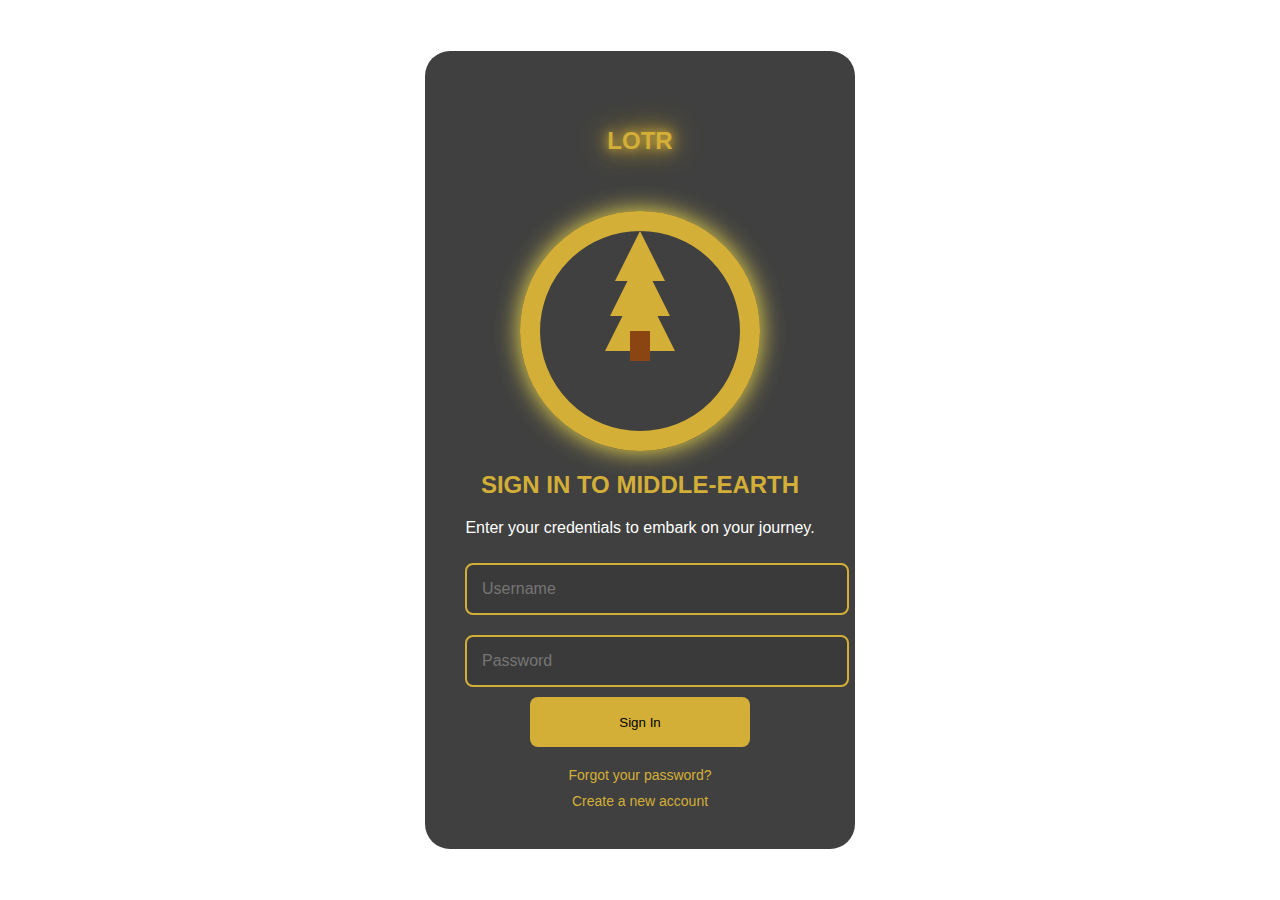
<file: index.html>
<!DOCTYPE html>
<html lang="en">
<head>
    <meta charset="UTF-8">
    <meta name="viewport" content="width=device-width, initial-scale=1.0">
    <title>Sign In to Middle-Earth</title>
    <link rel="stylesheet" href="style.css">
</head>
<body>
    <div class="container">
        <div class="lotr-logo">
            <div class="lotr-text">LOTR</div>
        </div>
        <div class="ring">
            <div class="tree">
                <div class="tree-top"></div>
                <div class="tree-middle"></div>
                <div class="tree-bottom"></div>
                <div class="tree-trunk"></div>
            </div>
        </div>
        <h1>Sign In to Middle-Earth</h1>
        <p>Enter your credentials to embark on your journey.</p>
        
        <form action="index2.html">
            <input type="text" placeholder="Username">
            <input type="password" placeholder="Password">
            <button type="submit">Sign In</button>
        </form>
         
        <div class="links">
            <a href="#">Forgot your password?</a>
            <a href="#">Create a new account</a>
        </div>
    </div>
</body>
</html>
</file>
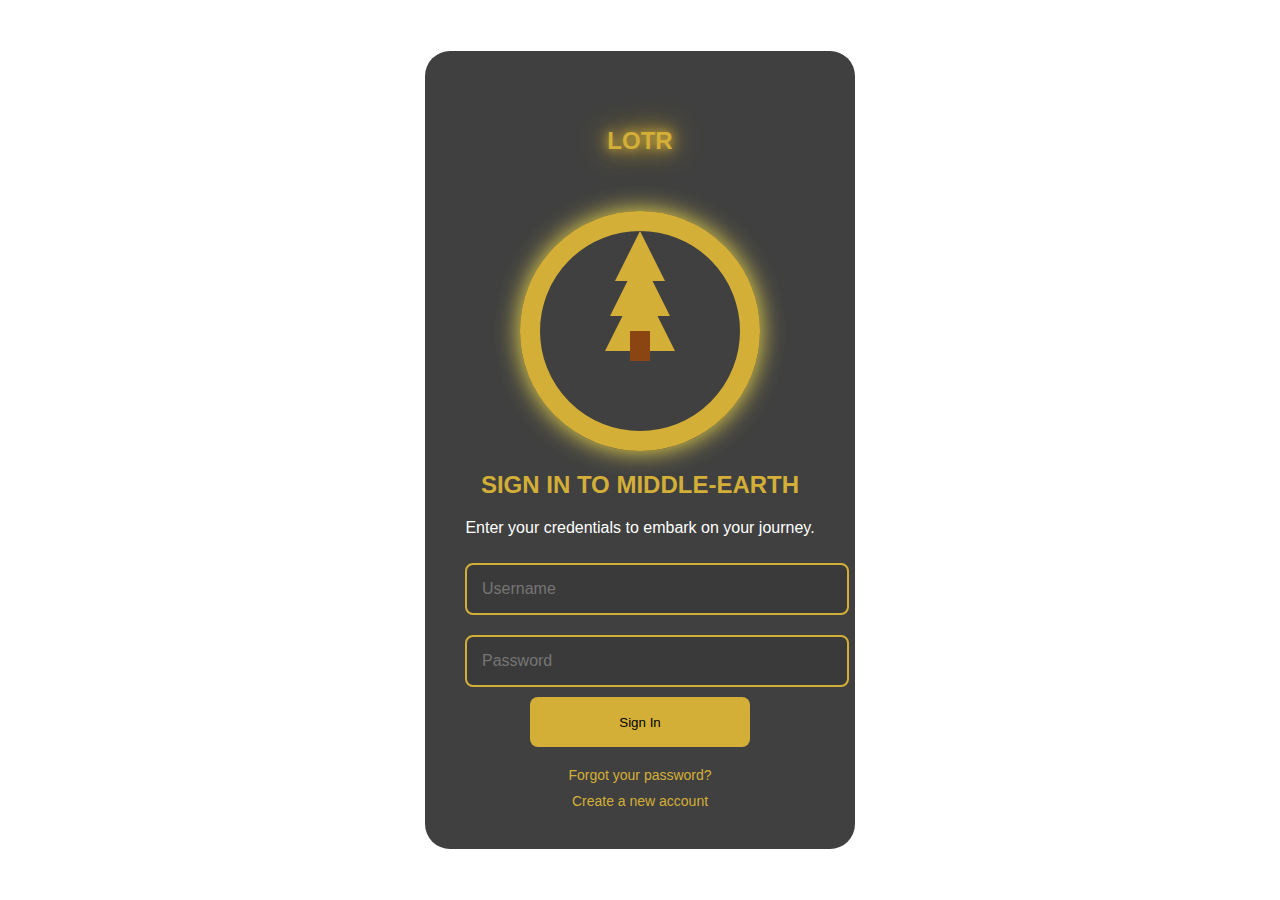
<file: index2.html>
<!DOCTYPE html>
<html lang="en">
<head>
    <meta charset="UTF-8">
    <meta name="viewport" content="width=device-width, initial-scale=1.0">
    <title>Sign In to Middle-Earth</title>
    <link rel="stylesheet" href="style2.css">
</head>
<body>
    <div class="container">
        <div class="lotr-logo">
            <div class="lotr-text">LOTR</div>
        </div>

      
        <div class="ring">
            <div class="tree">
                <div class="tree-top"></div>
                <div class="tree-middle"></div>
                <div class="tree-bottom"></div>
                <div class="tree-trunk"></div>
            </div>
        </div>
        <h1>Sign In to Middle-Earth</h1>
        <p>Enter your credentials to embark on your journey.</p>
        
        <form action="index.html">
            <input type="text" placeholder="Username">
            <input type="password" placeholder="Password">
            <button type="submit">Sign In</button>
        </form>
         
        <div class="links">
            <a href="#">Forgot your password?</a>
            <a href="#">Create a new account</a>
        </div>
    </div>
</body>
</html>
</file>
<file: style.css>
body {
    margin: 0;
    padding: 0;
    height: 100vh;
    background-image: url(https://64.media.tumblr.com/171b4aefa2097917b23e136c15412d05/tumblr_ogh539t2xG1vtr55to1_500.gif);
    background-size: cover;
    background-position: center;
    display: flex;
    justify-content: center;
    align-items: center;
    font-family: 'Arial', sans-serif;
    transition: background-image 0.5s ease-in-out;
}

.container {
    position: relative;
    text-align: center;
    background-color: rgba(0, 0, 0, 0.75);
    padding: 40px;
    border-radius: 25px;
    width: 350px;
    color: #fff;
    box-shadow: 0 0 25px rgba(255, 255, 255, 0.2);
}

.ring {
    width: 200px;
    height: 200px;
    border: 20px solid #d4af37;
    border-radius: 50%;
    margin: 0 auto 20px;
    position: relative;
    animation: ringGlow 2s infinite ease-in-out;
    box-shadow: 0 0 25px #f4e04d;
}

@keyframes ringGlow {
    0% {
        box-shadow: 0 0 20px #d4af37, 0 0 30px #d4af37;
    }
    50% {
        box-shadow: 0 0 30px #d4af37, 0 0 40px #d4af37;
    }
    100% {
        box-shadow: 0 0 20px #d4af37, 0 0 30px #d4af37;
    }
}

/* Heading */
h1 {
    font-size: 24px;
    color: #d4af37;
    text-transform: uppercase;
    margin-bottom: 20px;
}

form input {
    width: 100%;
    padding: 15px;
    margin: 10px 0;
    border: 2px solid #d4af37;
    border-radius: 8px;
    background-color: #3a3a3a;
    color: #fff;
    font-size: 16px;
    outline: none;
    transition: border 0.3s ease;
}

form input:focus {
    border: 2px solid #f4e04d;
}
form button{
    height: 50px;
    width: 220px;
    border: 5px;
    border-radius: 8px;
    background-color: #d4af37;
}



.links {
    margin-top: 20px;
}

.links a {
    color: #d4af37;
    text-decoration: none;
    font-size: 14px;
    margin-top: 10px;
    display: block;
}

.links a:hover {
    text-decoration: underline;
}
.lotr-logo {
    position: relative;
    width: 100px;
    height: 100px;
    margin: 0 auto 20px;
}

.lotr-logo .lotr-text {
    position: absolute;
    top: 50%;
    left: 50%;
    transform: translate(-50%, -50%);
    font-size: 24px;
    font-weight: bold;
    color: #d4af37;
    text-shadow: 0 0 10px #d4af37, 0 0 20px #d4af37, 0 0 30px #d4af37;
    font-family: 'Ringbearer', sans-serif; 
}
.tree {
    position: relative;
    width: 0;
    height: 0;
    margin: 0 auto;
}

.tree-top, .tree-middle, .tree-bottom {
    position: absolute;
    left: 50%;
    transform: translateX(-50%);
    border-style: solid;
}

.tree-top {
    top: 0;
    border-width: 0 25px 50px 25px; /* Reduced size */
    border-color: transparent transparent #d4af37 transparent;
}

.tree-middle {
    top: 25px; /* Adjusted position */
    border-width: 0 30px 60px 30px; /* Reduced size */
    border-color: transparent transparent #d4af37 transparent;
}

.tree-bottom {
    top: 50px; /* Adjusted position */
    border-width: 0 35px 70px 35px; /* Reduced size */
    border-color: transparent transparent #d4af37 transparent;
}

.tree-trunk {
    position: absolute;
    top: 100px; /* Adjusted position */
    left: 50%;
    width: 20px; /* Reduced size */
    height: 30px; /* Reduced size */
    background-color: #8B4513;
    transform: translateX(-50%);
}
</file>
<file: style2.css>
body {
    margin: 0;
    padding: 0;
    height: 100vh;
    background-image: url(https://66.media.tumblr.com/e58d75df516a2bc5e4c90d1b7f230664/tumblr_o9uoj4AWhj1rlpicfo1_500.gif);
    background-size: cover;
    background-position: center;
    display: flex;
    justify-content: center;
    align-items: center;
    font-family: 'Arial', sans-serif;
    transition: background-image 0.5s ease-in-out;
}

.container {
    position: relative;
    text-align: center;
    background-color: rgba(0, 0, 0, 0.75);
    padding: 40px;
    border-radius: 25px;
    width: 350px;
    color: #fff;
    box-shadow: 0 0 25px rgba(255, 255, 255, 0.2);
}

.ring {
    width: 200px;
    height: 200px;
    border: 20px solid #d4af37;
    border-radius: 50%;
    margin: 0 auto 20px;
    position: relative;
    animation: ringGlow 2s infinite ease-in-out;
    box-shadow: 0 0 25px #f4e04d;
}

@keyframes ringGlow {
    0% {
        box-shadow: 0 0 20px #d4af37, 0 0 30px #d4af37;
    }
    50% {
        box-shadow: 0 0 30px #d4af37, 0 0 40px #d4af37;
    }
    100% {
        box-shadow: 0 0 20px #d4af37, 0 0 30px #d4af37;
    }
}

h1 {
    font-size: 24px;
    color: #d4af37;
    text-transform: uppercase;
    margin-bottom: 20px;
}

form input {
    width: 100%;
    padding: 15px;
    margin: 10px 0;
    border: 2px solid #d4af37;
    border-radius: 8px;
    background-color: #3a3a3a;
    color: #fff;
    font-size: 16px;
    outline: none;
    transition: border 0.3s ease;
}

form input:focus {
    border: 2px solid #f4e04d;
}
form button{
    height: 50px;
    width: 220px;
    border: 5px;
    border-radius: 8px;
    background-color: #d4af37;
}



.links {
    margin-top: 20px;
}

.links a {
    color: #d4af37;
    text-decoration: none;
    font-size: 14px;
    margin-top: 10px;
    display: block;
}

.links a:hover {
    text-decoration: underline;
}
.lotr-logo {
    position: relative;
    width: 100px;
    height: 100px;
    margin: 0 auto 20px;
}

.lotr-logo .lotr-text {
    position: absolute;
    top: 50%;
    left: 50%;
    transform: translate(-50%, -50%);
    font-size: 24px;
    font-weight: bold;
    color: #d4af37;
    text-shadow: 0 0 10px #d4af37, 0 0 20px #d4af37, 0 0 30px #d4af37;
    font-family: 'Ringbearer', sans-serif; 
}
.tree {
    position: relative;
    width: 0;
    height: 0;
    margin: 0 auto;
}

.tree-top, .tree-middle, .tree-bottom {
    position: absolute;
    left: 50%;
    transform: translateX(-50%);
    border-style: solid;
}

.tree-top {
    top: 0;
    border-width: 0 25px 50px 25px; /* Reduced size */
    border-color: transparent transparent #d4af37 transparent;
}

.tree-middle {
    top: 25px; /* Adjusted position */
    border-width: 0 30px 60px 30px; /* Reduced size */
    border-color: transparent transparent #d4af37 transparent;
}

.tree-bottom {
    top: 50px; /* Adjusted position */
    border-width: 0 35px 70px 35px; /* Reduced size */
    border-color: transparent transparent #d4af37 transparent;
}

.tree-trunk {
    position: absolute;
    top: 100px; /* Adjusted position */
    left: 50%;
    width: 20px; /* Reduced size */
    height: 30px; /* Reduced size */
    background-color: #8B4513;
    transform: translateX(-50%);
}
</file>
